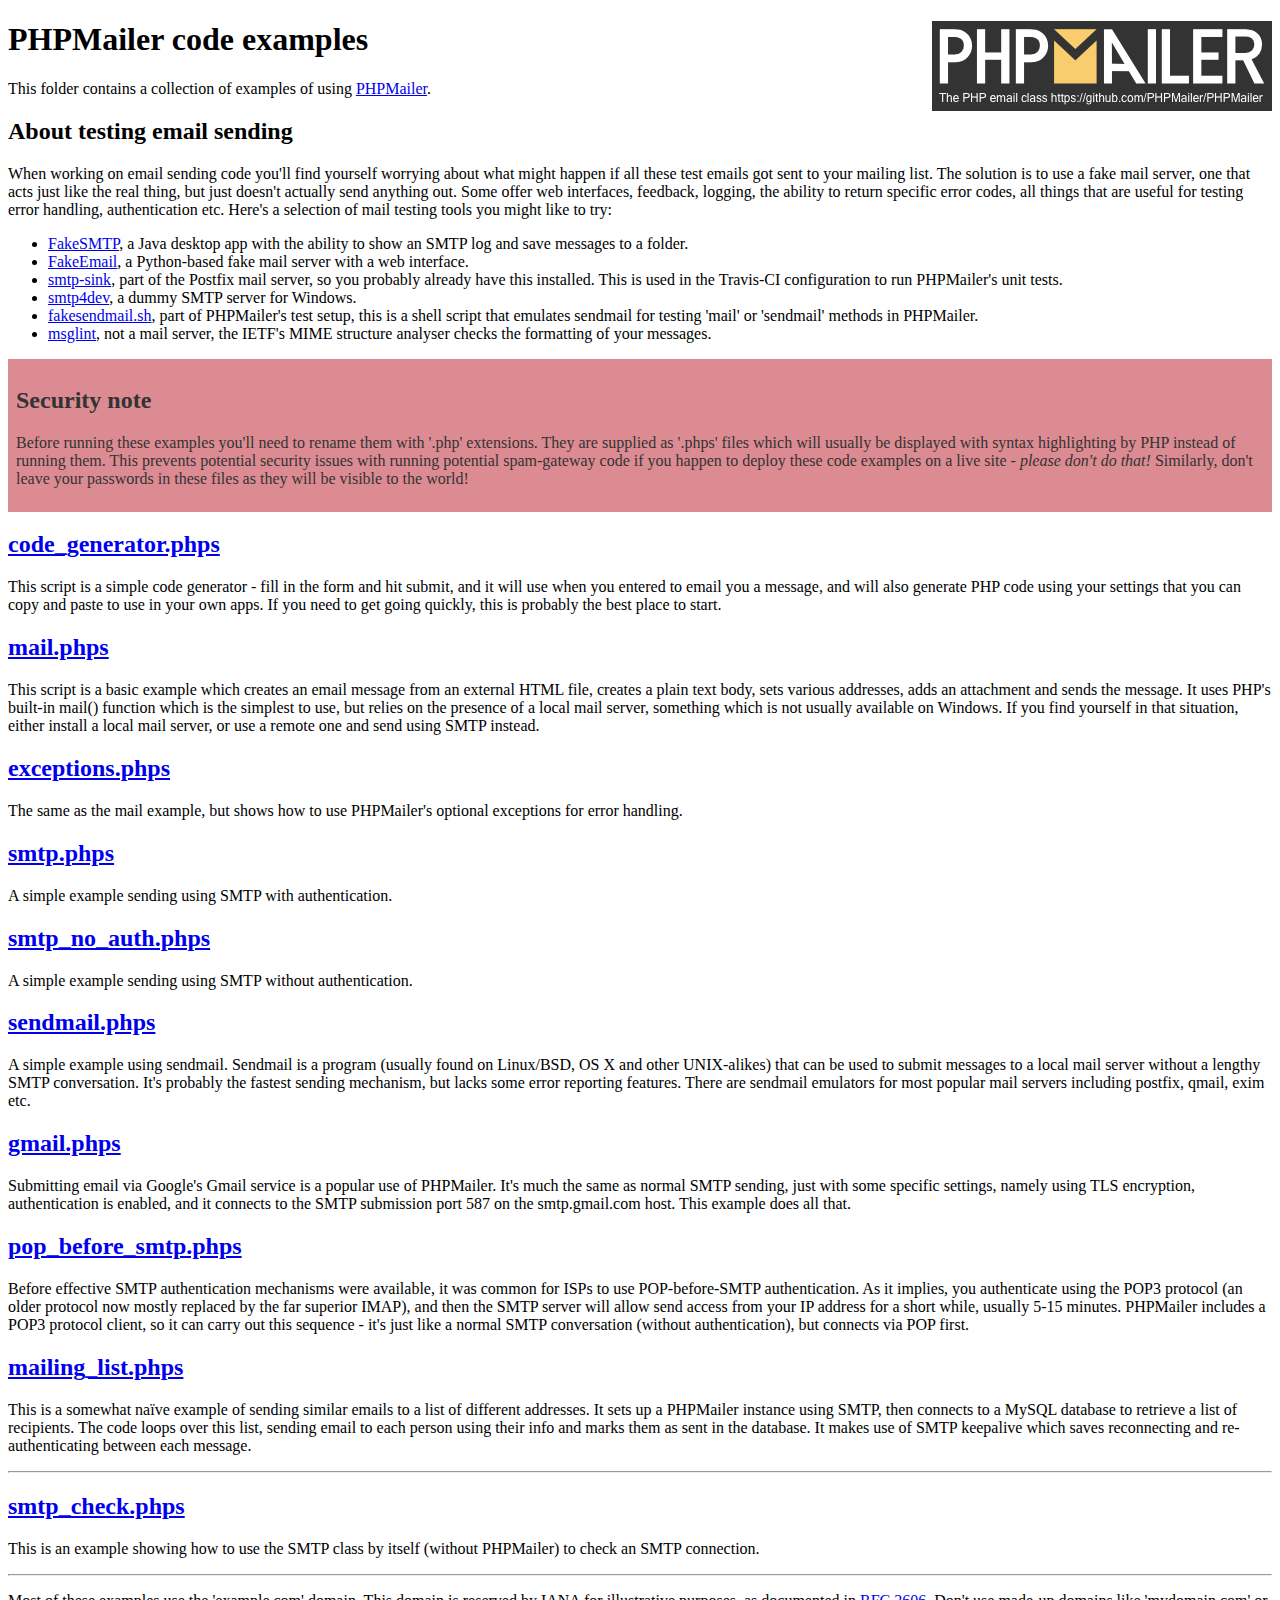
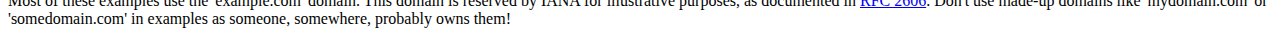
<file: assets/php/phpmailer/examples/index.html>
<!DOCTYPE html>
<html>
<head>
	<meta charset="UTF-8">
	<title>PHPMailer Examples</title>
</head>
<body>
<h1>PHPMailer code examples<a href="https://github.com/PHPMailer/PHPMailer"><img src="images/phpmailer.png" style="float:right; border:0;" alt="PHPMailer logo"></a></h1>
<p>This folder contains a collection of examples of using <a href="https://github.com/PHPMailer/PHPMailer">PHPMailer</a>.</p>
<h2>About testing email sending</h2>
<p>When working on email sending code you'll find yourself worrying about what might happen if all these test emails got sent to your mailing list. The solution is to use a fake mail server, one that acts just like the real thing, but just doesn't actually send anything out. Some offer web interfaces, feedback, logging, the ability to return specific error codes, all things that are useful for testing error handling, authentication etc. Here's a selection of mail testing tools you might like to try:</p>
<ul>
  <li><a href="https://github.com/Nilhcem/FakeSMTP">FakeSMTP</a>, a Java desktop app with the ability to show an SMTP log and save messages to a folder. </li>
  <li><a href="https://github.com/isotoma/FakeEmail">FakeEmail</a>, a Python-based fake mail server with a web interface.</li>
  <li><a href="http://www.postfix.org/smtp-sink.1.html">smtp-sink</a>, part of the Postfix mail server, so you probably already have this installed. This is used in the Travis-CI configuration to run PHPMailer's unit tests.</li>
  <li><a href="http://smtp4dev.codeplex.com">smtp4dev</a>, a dummy SMTP server for Windows.</li>
  <li><a href="https://github.com/PHPMailer/PHPMailer/blob/master/test/fakesendmail.sh">fakesendmail.sh</a>, part of PHPMailer's test setup, this is a shell script that emulates sendmail for testing 'mail' or 'sendmail' methods in PHPMailer.</li>
  <li><a href="http://tools.ietf.org/tools/msglint/">msglint</a>, not a mail server, the IETF's MIME structure analyser checks the formatting of your messages.</li>
</ul>
<div style="padding: 8px; color: #333333; background-color: #dc8b92">
<h2>Security note</h2>
<p>Before running these examples you'll need to rename them with '.php' extensions. They are supplied as '.phps' files which will usually be displayed with syntax highlighting by PHP instead of running them. This prevents potential security issues with running potential spam-gateway code if you happen to deploy these code examples on a live site - <em>please don't do that!</em> Similarly, don't leave your passwords in these files as they will be visible to the world!</p>
</div>
<h2><a href="code_generator.phps">code_generator.phps</a></h2>
<p>This script is a simple code generator - fill in the form and hit submit, and it will use when you entered to email you a message, and will also generate PHP code using your settings that you can copy and paste to use in your own apps. If you need to get going quickly, this is probably the best place to start.</p>
<h2><a href="mail.phps">mail.phps</a></h2>
<p>This script is a basic example which creates an email message from an external HTML file, creates a plain text body, sets various addresses, adds an attachment and sends the message. It uses PHP's built-in mail() function which is the simplest to use, but relies on the presence of a local mail server, something which is not usually available on Windows. If you find yourself in that situation, either install a local mail server, or use a remote one and send using SMTP instead.</p>
<h2><a href="exceptions.phps">exceptions.phps</a></h2>
<p>The same as the mail example, but shows how to use PHPMailer's optional exceptions for error handling.</p>
<h2><a href="smtp.phps">smtp.phps</a></h2>
<p>A simple example sending using SMTP with authentication.</p>
<h2><a href="smtp_no_auth.phps">smtp_no_auth.phps</a></h2>
<p>A simple example sending using SMTP without authentication.</p>
<h2><a href="sendmail.phps">sendmail.phps</a></h2>
<p>A simple example using sendmail. Sendmail is a program (usually found on Linux/BSD, OS X and other UNIX-alikes) that can be used to submit messages to a local mail server without a lengthy SMTP conversation. It's probably the fastest sending mechanism, but lacks some error reporting features. There are sendmail emulators for most popular mail servers including postfix, qmail, exim etc.</p>
<h2><a href="gmail.phps">gmail.phps</a></h2>
<p>Submitting email via Google's Gmail service is a popular use of PHPMailer. It's much the same as normal SMTP sending, just with some specific settings, namely using TLS encryption, authentication is enabled, and it connects to the SMTP submission port 587 on the smtp.gmail.com host. This example does all that.</p>
<h2><a href="pop_before_smtp.phps">pop_before_smtp.phps</a></h2>
<p>Before effective SMTP authentication mechanisms were available, it was common for ISPs to use POP-before-SMTP authentication. As it implies, you authenticate using the POP3 protocol (an older protocol now mostly replaced by the far superior IMAP), and then the SMTP server will allow send access from your IP address for a short while, usually 5-15 minutes. PHPMailer includes a POP3 protocol client, so it can carry out this sequence - it's just like a normal SMTP conversation (without authentication), but connects via POP first.</p>
<h2><a href="mailing_list.phps">mailing_list.phps</a></h2>
<p>This is a somewhat naïve example of sending similar emails to a list of different addresses. It sets up a PHPMailer instance using SMTP, then connects to a MySQL database to retrieve a list of recipients. The code loops over this list, sending email to each person using their info and marks them as sent in the database. It makes use of SMTP keepalive which saves reconnecting and re-authenticating between each message.</p>
<hr>
<h2><a href="smtp_check.phps">smtp_check.phps</a></h2>
<p>This is an example showing how to use the SMTP class by itself (without PHPMailer) to check an SMTP connection.</p>
<hr>
<p>Most of these examples use the 'example.com' domain. This domain is reserved by IANA for illustrative purposes, as documented in <a href="http://tools.ietf.org/html/rfc2606">RFC 2606</a>. Don't use made-up domains like 'mydomain.com' or 'somedomain.com' in examples as someone, somewhere, probably owns them!</p>
</body>
</html>
</file>
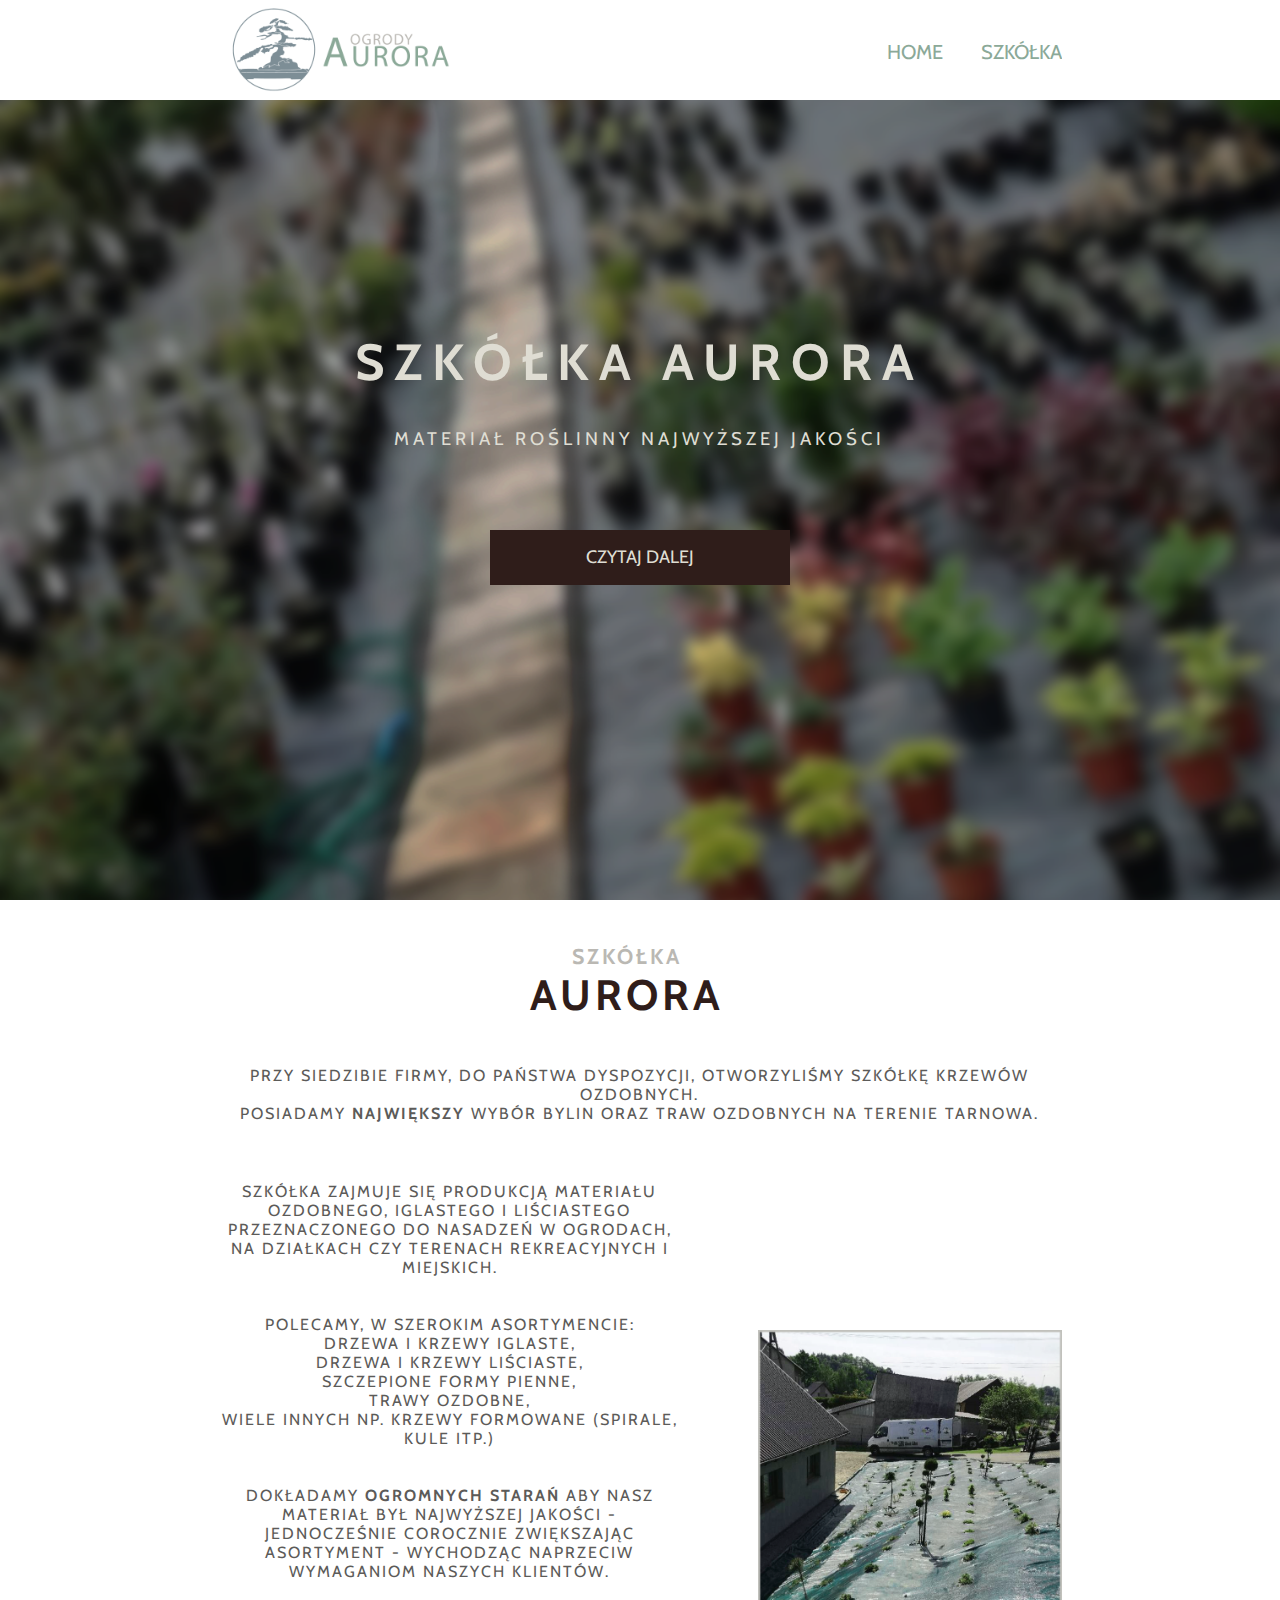
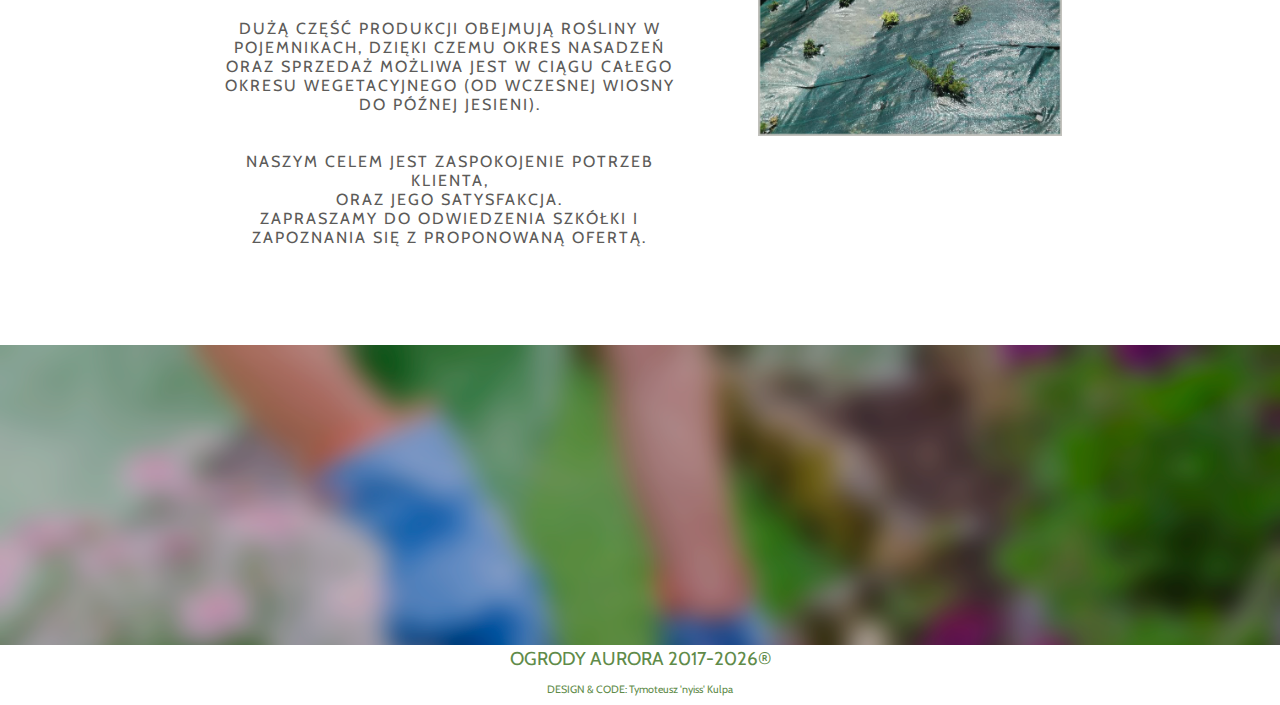
<file: szkolka.html>
<!DOCTYPE html>
<html>
<head>
  <meta charset="UTF-8" >

  <meta name="description" content="Ogrody Aurora zapewniają usługi w postaci tworzenia, kosmetyki oraz opieki nad ogrodami na terenie całej Polski." >
  <meta name="keywords" content="ogrody, ogrody aurora, zakładanie trawników, wywóz liści, pielęgnacja ogrodów, aranżacja zieleni, szkółka, tarnów, małopolska, sklep, rośliny" >

  <meta name="author" content="Tymoteusz nyiss Kulpa" >
  <meta name="copyright" content="Copyright 2017 Ogrody Aurora">
  <meta name="publisher" content="Ogrody Aurora">
  <meta name="company" content="Ogrody Aurora">

  <meta name="viewport" content="width=device-width, initial-scale=1" />

  <link rel="stylesheet" type="text/css" href="assets/css/main.css" />
  <link rel="shortcut icon" href="assets/img/favicon.ico" type="image/x-ico; charset=binary">
  <link rel="icon" href="assets/img/favicon.ico" type="image/x-ico; charset=binary">

  <title>Szkółka Aurora</title>

  <script type="text/javascript" src="https://ajax.googleapis.com/ajax/libs/jquery/3.2.1/jquery.min.js"></script>
  <script type="text/javascript" async="" src="http://www.google-analytics.com/ga.js"></script>
  <script src="assets/js/classie/classie.js"></script>

</head>
<body>
  <!-- Nawigacja -->
  <header>
    <div class="container">
      <span class="logo">
        <img src="assets/img/logo.gif" alt="Ogrody Aurora">
      </span>
      <nav>
        <ul>
          <li><a href="index.html">Home</a></li>
          <li><a href="#showcase-szkolka">Szkółka</a></li>
        </ul>
      </nav>
    </div>
  </header>

  <a href="#showcase-szkolka">
    <div id="scrollUp"></div>
  </a>

  <script type="text/javascript">

  function init() {
      window.addEventListener('scroll', function(e){
          var distanceY = window.pageYOffset || document.documentElement.scrollTop,
              shrinkOn = 20,
              header = document.querySelector("header");
          if (distanceY > shrinkOn) {
              classie.add(header,"smaller");
              document.getElementById("scrollUp").style.opacity = "0.6";
          } else {
              if (classie.has(header,"smaller")) {
                  classie.remove(header,"smaller");
                  document.getElementById("scrollUp").style.opacity = "0";
              }
          }
      });
  }

  window.onload = init();

  </script>

  <div id="navresp">
      <span id="logo">
        <img src="assets/img/logo.gif" alt="Ogrody Aurora">
      </span>

      <div id="burger">
        <div id="nav-icon">
          <span></span>
          <span></span>
          <span></span>
          <span></span>
          <span></span>
          <span></span>
        </div>
      </div>
  </div>

  <div id="burgermenu">
    <ul>
      <li><a href="index.html">Home</a></li>
      <li><a href="#showcase-szkolka">Szkółka</a></li>
    </ul>
  </div>

  <script type="text/javascript">

    $(document).ready(function(){
    $('#nav-icon').click(function(){
      $(this).toggleClass('open');
      if (this.classList.contains("open")) {
        document.getElementById("burgermenu").style.display = "block";
        document.getElementById("burgermenu").style.animationName = "menuopen";
        $('body').addClass("overflowHidden");
        $('#showcase, #cta, #szkolka, #break4, footer').addClass("blur");
      }else {
        document.getElementById("burgermenu").style.animationName = "menuclose";
        $('body').removeClass("overflowHidden");
        $('#showcase, #cta, #szkolka, #break4, footer').removeClass("blur");
        setTimeout(function(){ document.getElementById("burgermenu").style.display = "none"; }, 600);
      }
    });
    });

    const navIconClasses = document.getElementById("nav-icon").classList;

    $("#burgermenu").on("click", "li", function () {
        navIconClasses.remove('open')
        document.getElementById("burgermenu").style.animationName = "menuclose";
        $('body').removeClass("overflowHidden");
        $('#showcase, #cta, #szkolka, #break4, footer').removeClass("blur");
        setTimeout(function(){ document.getElementById("burgermenu").style.display = "none"; }, 600);
    });

    </script>

<!-- Zawartość -->

<section id="showcase-szkolka">
  <div class="container">
    <h1>Szkółka Aurora</h1>
    <div id="tekst-1">
      Materiał roślinny najwyższej jakości<br>

    </div>
    <a href="#szkolka" id="cta" class="b1 szkolka" >
      Czytaj dalej
    </a>
  </div>
</section>

<section id="szkolka">
  <div class="container">
    <h2>Szkółka<br><span class="burgundy">Aurora</span></h2>
    <div id="zawartosc">
      <span>Przy siedzibie firmy, do Państwa dyspozycji, otworzyliśmy szkółkę krzewów ozdobnych. </span><br>
      <span>Posiadamy <strong>największy</strong> wybór bylin oraz  traw ozdobnych na terenie Tarnowa.</span><br><br>

      <div class="left">
        <span>Szkółka zajmuje się produkcją materiału ozdobnego,
              iglastego i liściastego przeznaczonego do nasadzeń w ogrodach,
              na działkach czy terenach rekreacyjnych i miejskich.
        </span><br><br>

        <div class="leftInnerTextCenter">
          <span>Polecamy, w szerokim asortymencie: <br>
            <ul>
              <li>drzewa i krzewy iglaste,</li>
              <li>drzewa i krzewy liściaste,</li>
              <li>szczepione formy pienne,</li>
              <li>trawy ozdobne,</li>
              <li>wiele innych np. krzewy formowane (spirale, kule itp.)</li>
            </ul>
          </span><br><br>
        </div>

        <span>Dokładamy <strong>ogromnych starań</strong> aby nasz materiał był najwyższej jakości -
              jednocześnie corocznie zwiększając asortyment -
              wychodząc naprzeciw wymaganiom naszych klientów.
        </span><br><br>

        <span>Dużą część produkcji obejmują rośliny w pojemnikach,
              dzięki czemu okres nasadzeń oraz sprzedaż możliwa jest w ciągu całego okresu wegetacyjnego
              (od wczesnej wiosny do późnej jesieni).
        </span><br><br>

        <span>Naszym celem jest zaspokojenie potrzeb klienta, <br>oraz jego satysfakcja.<br>
              Zapraszamy do odwiedzenia szkółki i zapoznania się z proponowaną ofertą.
        </span><br><br>
      </div>

      <div class="right">
        <div id="imgInsert2">
          <div id="modal" class="modal">
            <img class="modal-content" id="img02" src="assets/img/szkolka.png">
          </div>
        </div>
      </div>

    </div>
  </div>
</section>

<script>

$(document).ready(function(){
  var divSameHeight = setInterval(function() {
    if (window.innerWidth < 975) {
      clearInterval();
    }else {
      $("#imgInsert2").height($(".left").height());
    }
  }, 100);

  var modal = document.getElementById('modal');
  var body = document.getElementsByTagName("body")[0];
  var img = document.getElementById('imgInsert2');

  img.onclick = function(){
      modal.style.display = "block";
      classie.add(body,"overflowHidden");
  }

  window.onclick = function(event) {
    if (event.target == modal) {
        modal.style.display = "none";
        classie.remove(body,"overflowHidden")
    }
  }

});

$(document).on('keyup',function(evt) {
    if (evt.keyCode == 27) {
      document.getElementById('modal').style.display = "none";
      $('body').removeClass("overflowHidden");
    }
});

</script>

<section id="break4">
  <!-- IMG#4 -->
  <h6>Break4</h6>
</section>

<!-- Stopka -->
    <footer>
      OGRODY AURORA 2017-<script>document.write(new Date().getFullYear())</script>&reg; <br>
      <span>DESIGN &amp; CODE: Tymoteusz 'nyiss' Kulpa</span>
    </footer>

  <script>

    var offset;

    if (window.innerWidth > 975) {
      offset = 75;
    }else {
      offset = 65;
    }

    $('a').click(function(event) {
        var id = $(this).attr("href");
        var target = $(id).offset().top - offset;
        $('html, body').animate({
            scrollTop: target
        }, 500);
        event.preventDefault();
    });

  </script>

</body>
</html>
</file>
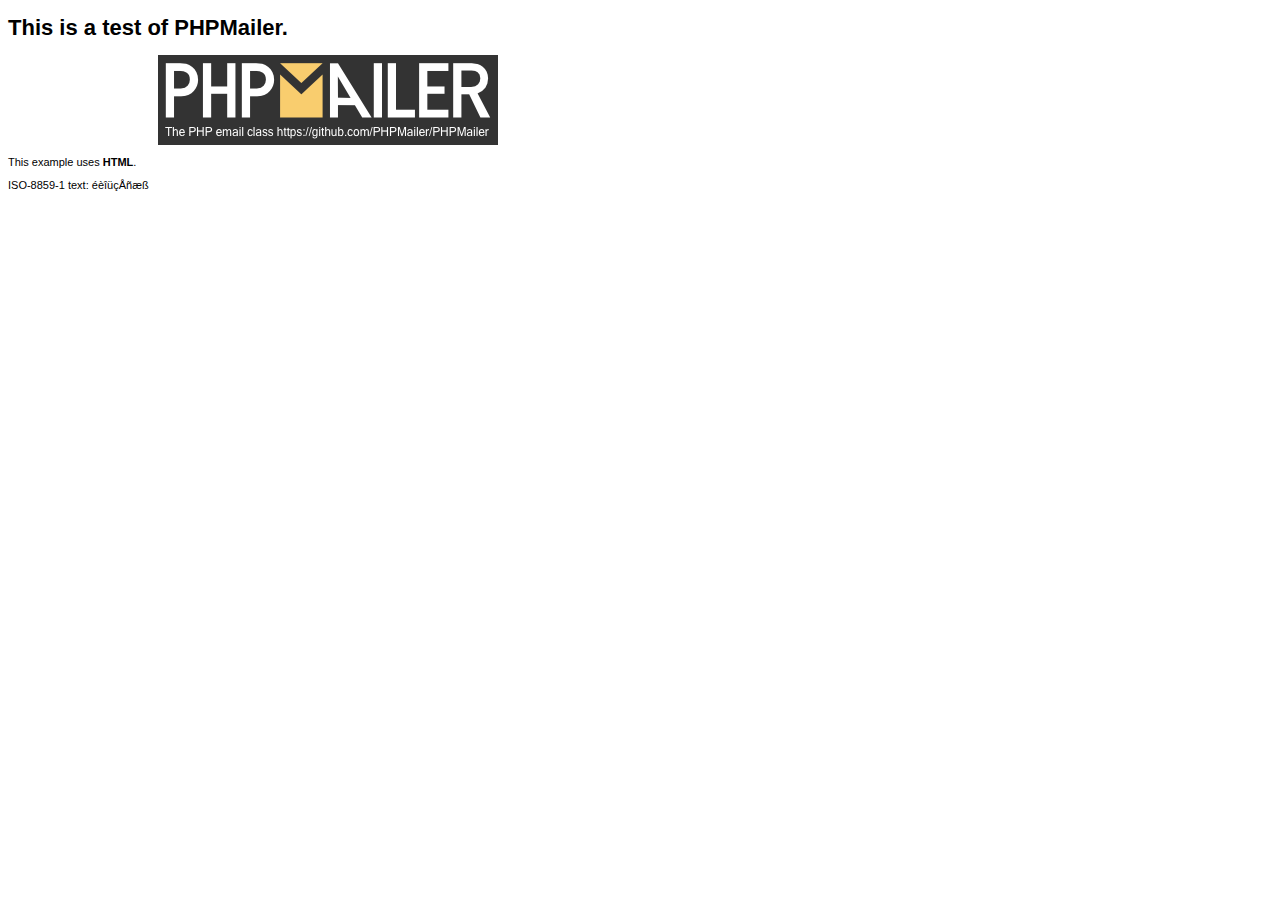
<file: assets/php/phpmailer/examples/contents.html>
<!DOCTYPE HTML PUBLIC "-//W3C//DTD HTML 4.01 Transitional//EN" "http://www.w3.org/TR/html4/loose.dtd">
<html>
<head>
  <meta http-equiv="Content-Type" content="text/html; charset=iso-8859-1">
  <title>PHPMailer Test</title>
</head>
<body>
<div style="width: 640px; font-family: Arial, Helvetica, sans-serif; font-size: 11px;">
  <h1>This is a test of PHPMailer.</h1>
  <div align="center">
    <a href="https://github.com/PHPMailer/PHPMailer/"><img src="images/phpmailer.png" height="90" width="340" alt="PHPMailer rocks"></a>
  </div>
  <p>This example uses <strong>HTML</strong>.</p>
  <p>ISO-8859-1 text: ���������</p>
</div>
</body>
</html>
</file>
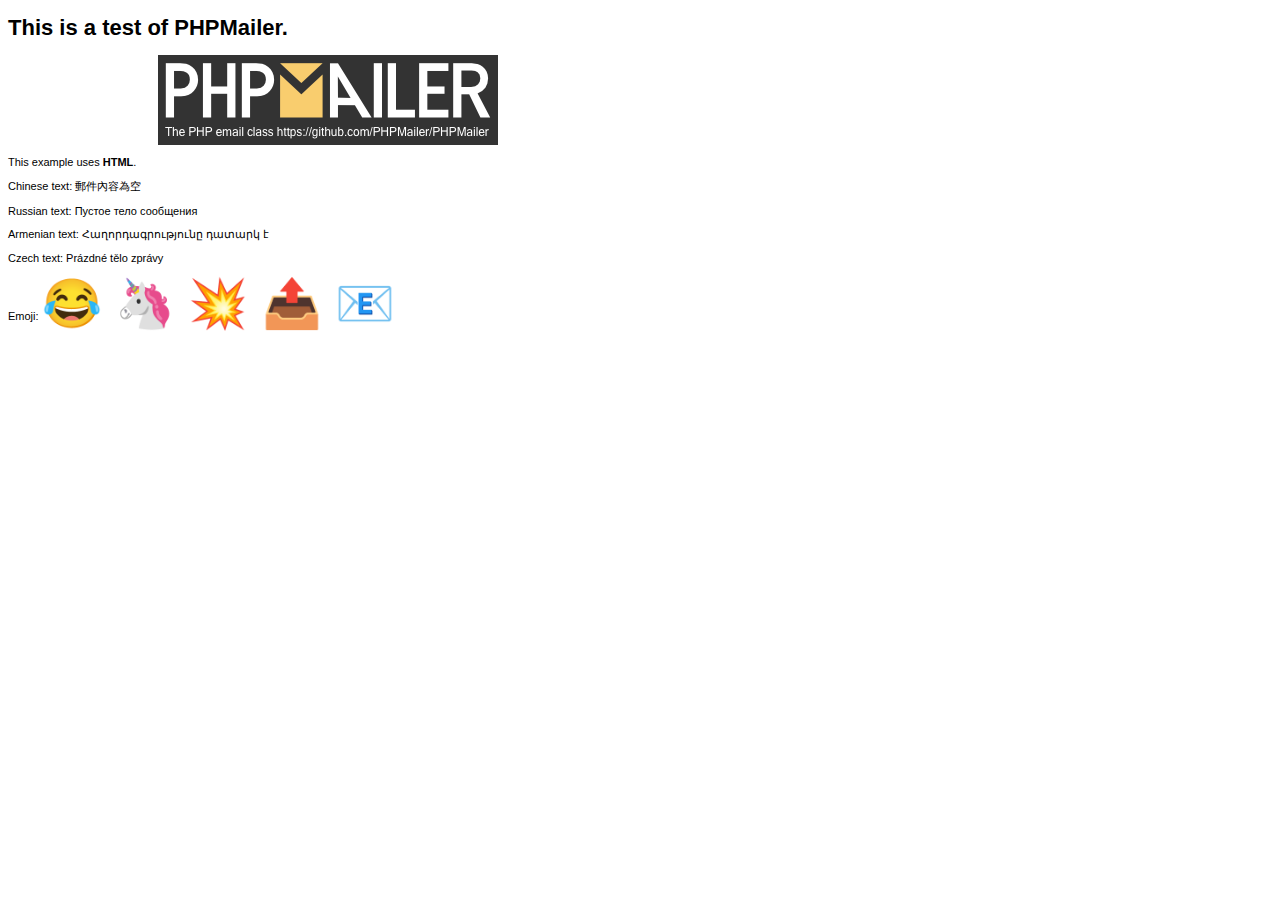
<file: assets/php/phpmailer/examples/contentsutf8.html>
<!DOCTYPE HTML PUBLIC "-//W3C//DTD HTML 4.01 Transitional//EN" "http://www.w3.org/TR/html4/loose.dtd">
<html>
<head>
  <meta http-equiv="Content-Type" content="text/html; charset=utf-8">
  <title>PHPMailer Test</title>
</head>
<body>
<div style="width: 640px; font-family: Arial, Helvetica, sans-serif; font-size: 11px;">
  <h1>This is a test of PHPMailer.</h1>
  <div align="center">
    <a href="https://github.com/PHPMailer/PHPMailer/"><img src="images/phpmailer.png" height="90" width="340" alt="PHPMailer rocks"></a>
  </div>
  <p>This example uses <strong>HTML</strong>.</p>
  <p>Chinese text: 郵件內容為空</p>
  <p>Russian text: Пустое тело сообщения</p>
  <p>Armenian text: Հաղորդագրությունը դատարկ է</p>
  <p>Czech text: Prázdné tělo zprávy</p>
  <p>Emoji: <span style="font-size: 48px">😂 🦄 💥 📤 📧</span></p>
</div>
</body>
</html>
</file>
<file: assets/css/main.css>
@import url('https://fonts.googleapis.com/css?family=Cabin');

/*- Globals -*/

html, body{
  padding: 0;
  margin: 0;
  width: 100%;
  font-family: 'Cabin', sans-serif;
  background-color: #ffffff;
}

.overflowHidden{
  overflow: hidden;
}

.blur{
  -webkit-filter: blur(4px);
  -moz-filter: blur(4px);
  -o-filter: blur(4px);
  -ms-filter: blur(4px);
  filter: blur(4px);
}

ul{
  margin: 0;
  padding: 0;
  list-style-type: none;
}

.container{
  width:66%;
  margin: auto;
  overflow: hidden;
}

a{
  text-decoration:none;
}

.b1{
  border: none;
  text-decoration: none;
  font-family: 'Cabin', sans-serif;
  outline: none;
}

h6{
  display: none;
}


.left{
  width: 55%;
  float: left;
  text-align: center;
  margin-right: 5%;
}

.right{
  width: 40%;
  float: right;
}

.left, .right{
  display: flex;
  flex-direction: column;
  margin-top: 40px;
  margin-bottom: 30px;
}

.leftInnerTextCenter{
  text-align: center;
}

.topSpace{
  margin-top: 20px;
}

.green{
  color: #608b49;
}

.burgundy{
  color: #2f1d1a;
}

/*- Content -*/

/*- Header -*/

header{
  height: 100px;
  z-index: 5;
  position: fixed;
  background-color: #ffffff;
  width: 100%;
  overflow: hidden;
  -webkit-transition: height 0.3s;
  transition: height 0.3s;
}

.logo{
  float:left;
  -webkit-transition: all 0.3s;
  transition: all 0.3s;
}

.logo img{
  height: 100px;
  -webkit-transition: all 0.3s;
  transition: all 0.3s;
}

header nav{
  float: right;
  margin: auto;
  padding-top: 40px;
  -webkit-transition: all 0.3s;
  transition: all 0.3s;
}

header ul{
  font-size: 20px;
  text-transform: uppercase;
}

header li{
  float: left;
  display: inline;
  padding: 0 0 0 38px;
}

header a{
  color: #8ba998;
  -webkit-transition: all 0.3s;
  transition: all 0.3s;
}

header nav a:hover {
    color: #608b49;
}

header nav a:active {
    color: #608b49;
}

header.smaller {
    height: 80px;
}

header.smaller .logo img{
  height: 80px;
}

header.smaller nav {
    padding-top: 30px;
}

#navresp{
  display: none;
  height: 70px;
  z-index: 4;
  position: fixed;
  background-color: #ffffff;
  width: 100%;
}

#logo{
  margin-left: 6px;
}

#logo img{
  height: 60px;
  margin-top: 6px;
}

#navresp #logo,#burger{
  padding-top: 8px;
}

#burgermenu{
  display: none;
  width: 100%;
  z-index: 4;
  position: fixed;
  top: 65px;
  background-color: #ffffff;
  text-align: center;
  -webkit-animation-name: menuopen;
          animation-name: menuopen;
  -webkit-animation-duration: 1s;
          animation-duration: 1s;
  height: 325px;
}

#burgermenu ul{
  font-size: 20px;
  text-transform: uppercase;
  padding-top: 40px;
}

#burgermenu li{
  padding-bottom: 48px;
}

#burgermenu a{
  color: #8ba998;
}

#burger{
  float: right;
  margin-top: 7px;
  margin-right: 20px;
}

#nav-icon{
  width: 50px;
  height: 45px;
  position: relative;
  -webkit-transform: rotate(0deg);
  transform: rotate(0deg);
  -webkit-transition: .5s ease-in-out;
  transition: .5s ease-in-out;
  cursor: pointer;
}

/*- Showcase -*/

#showcase{
  height: 100vh;
  width: 100%;
  background: url(../img/showcase-underground-2.png);
  display: table;
  background-size: cover;
  z-index: 1;
  color: #dfddd3;
  text-transform: uppercase;
}

h1{
  padding-top: 33vh;
  font-size: calc(38px + 1vw);
  letter-spacing: 10px;
  display: block;
  text-align: center;
}

#tekst, #tekst-1{
  font-size: calc(12px + 0.5vw);
  letter-spacing: 4px;
  max-width: 550px;
  text-align: center;
  padding-bottom: 80px;
  margin: auto;
}

#cta{
  line-height: 55px;
  margin: auto;
  display: block;
  height: 55px;
  width: 300px;
  z-index: 4;
  text-align: center;
  font-size: 18px;
  text-transform: uppercase;
  color: #dfddd3;
}

.ogrody{
    background-color: #886458;
}

/*- ScrollUp -*/

#scrollUp{
  transition: opacity 0.5s ease-out;
  opacity: 0;
  height: 36px;
  width: 60px;
  position: fixed;
  right: 75px;
  bottom: 75px;
  z-index: 999;
  background: url(../img/scrollUp.png);
  background-size: cover;
}

/*- Opis -*/

#opis{
  text-transform: uppercase;
  text-align: center;
  min-height: 550px;
  padding-top: 45px;
  margin-bottom: 50px;
  color: #5c5b59;
  letter-spacing: 2px;
  line-height: 160%;
}

#imgInsert1{
  width: 90%;
  margin-left: 10%;
  background: url(../img/hydrotrawa.jpg);
  background-size: contain;
  background-repeat: no-repeat;
  background-position: center;
}

.modal {
  display: none;
  position: fixed;
  z-index: 9999;
  padding-top: 100px;
  left: 0;
  top: 0;
  width: 100%;
  height: 100%;
  overflow: auto;
  background-color: rgb(0,0,0);
  background-color: rgba(0,0,0,0.9);
}

.modal-content {
  margin: auto;
  display: block;
  height: 80%;
  max-width: 80%
}

.modal-content, #caption {
  -webkit-animation-name: zoom;
  -webkit-animation-duration: 0.6s;
  animation-name: zoom;
  animation-duration: 0.6s;
}

@-webkit-keyframes zoom {
  from {-webkit-transform:scale(0)}
  to {-webkit-transform:scale(1)}
}

@keyframes zoom {
  from {transform:scale(0)}
  to {transform:scale(1)}
}

@media only screen and (max-width: 975px){
  .modal-content {
      width: 100%;
  }
}

/*- Break1 -*/

#break1{
  width: 100%;
  height: 300px;
  background: url(../img/break1.png);
  background-size: cover;
}

/*- Oferta -*/

#oferta{
  text-transform: uppercase;
  text-align: center;
  min-height: 550px;
  padding-top: 45px;
  margin-bottom: 50px;
  color: #5c5b59;
}

h2{
  color: #bab8b3;
  font-size: 16pt;
  letter-spacing: 3px;
  padding-right: 3%;
}

h2 span{
  font-size: 32pt;
  letter-spacing: 4px;
}

.c1{
  float:left;
  margin-top: 30px;
  width: 31%;
  letter-spacing: 4px;
}

.lm{
  margin-left: 2%;
}

#oferta ul li{
  margin-bottom: 25px;
}

/*- Break #2 -*/

#break2{
  width: 100%;
  height: 300px;
  background: url(../img/break2.png);
  background-size: cover;
}

/*- Kontakt -*/

#kontakt{
  color: #dcdbd4;
  min-height: 700px;
  padding-top: 50px;
}

#leftalign{
  float: left;
  width: 48%;
  margin-bottom: 20px;
}

#rightalign{
  float: right;
  width: 48%;
  margin-bottom: 30px;
}

#map{
  display: -webkit-box;
  display: -ms-flexbox;
  display: flex;
  -webkit-box-orient: vertical;
  -webkit-box-direction: normal;
      -ms-flex-direction: column;
          flex-direction: column;
  -webkit-box-pack: center;
      -ms-flex-pack: center;
          justify-content: center;
  -webkit-box-align: center;
      -ms-flex-align: center;
          align-items: center;
  height: 450px;
  width: 95%;
  margin-top: 25px;
  color: #000;
}

#creds{
  display: -webkit-box;
  display: -ms-flexbox;
  display: flex;
  -webkit-box-orient: vertical;
  -webkit-box-direction: normal;
      -ms-flex-direction: column;
          flex-direction: column;
  -webkit-box-pack: center;
      -ms-flex-pack: center;
          justify-content: center;
  -webkit-box-align: center;
      -ms-flex-align: center;
          align-items: center;
  margin-top: 15px;
  font-size: 18pt;
  text-transform: uppercase;
  text-align: center;
}

#godziny{
  display: -webkit-box;
  display: -ms-flexbox;
  display: flex;
  -webkit-box-orient: vertical;
  -webkit-box-direction: normal;
      -ms-flex-direction: column;
          flex-direction: column;
  -webkit-box-pack: center;
      -ms-flex-pack: center;
          justify-content: center;
  -webkit-box-align: center;
      -ms-flex-align: center;
          align-items: center;
  width: 100%;
  margin-top: 30px;
  margin-left: auto;
  margin-right: auto;
}

#godziny h3{
  text-transform: uppercase;
  letter-spacing: 5px;
  text-align: center;
}

#form1{
  display: -webkit-box;
  display: -ms-flexbox;
  display: flex;
  -webkit-box-orient: vertical;
  -webkit-box-direction: normal;
      -ms-flex-direction: column;
          flex-direction: column;
  -webkit-box-align: center;
      -ms-flex-align: center;
          align-items: center;
  width: 100%;
  margin-top: 20px;
  margin-left: auto;
  margin-right: auto;
}

fieldset{
  border: none;
  margin: 0;
  padding: 0;
}

form input{
  color: #dcdbd4;
  margin-top: 8px;
  height: 30px;
  width: 300px;
  text-transform: uppercase;
  letter-spacing: 2px;
  font-family: 'Cabin', sans-serif;
}

input[type=text]{
    border: 1px solid #ccc;
    outline: none;
}

input[type=text]:focus {
    border: 1px solid #555;
}

input[type=email]{
    border: 1px solid #ccc;
    outline: none;
}

input[type=email]:focus {
    border: 1px solid #555;
}

input[name=body]{
  height: 150px;
}

button[type=submit]{
  height: 35px;
  margin-top: 8px;
  width: 306px;
  background-color: #c3bfa3;
  color: #fff;
  font-family: 'Cabin', sans-serif;
  letter-spacing: 2px;
}

/*- Break #3 -*/

#break3{
  width: 100%;
  height: 300px;
  background: url(../img/break3.png);
  background-size: cover;
}

/*- Szkólka -*/

#showcase-szkolka{
  height: 100vh;
  width: 100%;
  background: url(../img/showcase-szkolka-underground.png);
  display: table;
  background-size: cover;
  z-index: 1;
  color: #dfddd3;
  text-transform: uppercase;
}

.szkolka{
  background-color: #2f1d1a;
}

#szkolka{
  padding-top: 25px;
  text-transform: uppercase;
  text-align: center;
  letter-spacing: 2px;
  color: #5c5b59;
  margin-bottom: 30px;
}

#zawartosc{
  margin-top: 45px;
}

#imgInsert2{
  width: 90%;
  margin-left: 10%;
  background: url(../img/szkolka.png);
  background-size: contain;
  background-repeat: no-repeat;
  background-position: center;
}

/*- Break #4 -*/

#break4{
  width: 100%;
  height: 300px;
  background: url(../img/break4.png);
  background-size: cover;
}

/*- Footer -*/

footer{
  min-height: 60px;
  color: #608b49;
  font-size: 14pt;
  text-align: center;
  line-height: 1.5;
}

footer a{
  color: #608b49;
}

footer span{
  font-size: 8pt;
}

/*- Media -*/

@media (max-width: 975px) {
  .container{
    width: 75%;
  }

  #imgInsert1{
    margin: 0;
    width: 100%;
    height: 350px;
  }

  #imgInsert2{
    margin: 0;
    width: 100%;
    height: 350px;
  }

  .modal-content{
    height: auto;
    max-width: 80%
  }

  #scrollUp{
    height: 0;
    width: 0;
    position: fixed;
    right: 0;
    bottom: 0;
    z-index: 999;
  }

  #cta{
    width: auto;
  }

  #break1, #break2, #break3, #break4{
    height: 200px;
  }

  header{
    display: none;
  }

  #navresp{
    display: block;
  }

  #navresp a{
    margin-left: 20px;
  }

  h1{
    padding-top: 20vh;
  }

  #tekst{
    padding-bottom: 25px;
  }

  #tekst-1{
    padding-bottom: 60px;
  }

  .left, .right{
    display: block;
    float: none;
    width: 100%;
  }

  h2{
    padding: 0;
  }

  .c1{
    width: 100%;
  }

  #leftalign{
    width: 100%;
    margin-bottom: 10px;
  }

  #rightalign{
    width: 100%;
    margin-bottom: 40px;
    padding-bottom: 10px;
  }

  #map{
    width: 100%;
    height: 400px;
    margin-top: 5px;
  }

  form input{
    min-width: 220px;
    width: 100%;
  }

  button[type=submit]{
    margin-left: 3px;
    width:100%;
  }

  footer{
    min-height: 75px;
    padding-top: 15px;
  }
}



/*- Animations -*/

/*- Mobile menu drawer -*/

@-webkit-keyframes menuopen {
    0%{
      height: 0;
      opacity: 0;
    }
    60%{
      height: 360px;
      opacity: 1;
    }
    100%{
      height: 325px;
      opacity: 1;
    }
}

@keyframes menuopen {
    0%{
      height: 0;
      opacity: 0;
    }
    60%{
      height: 360px;
      opacity: 1;
    }
    100%{
      height: 325px;
      opacity: 1;
    }
}

@-webkit-keyframes menuclose {
    0%{
      height: 325px;
    }
    99%{
      height: 0;
    }
    100%{
      opacity: 0;
    }
}

@keyframes menuclose {
    0%{
      height: 325px;
    }
    99%{
      height: 0;
    }
    100%{
      opacity: 0;
    }
}

/*- Mobile menu icon -*/

#nav-icon span {
  display: block;
  position: absolute;
  height: 4px;
  width: 50%;
  background: #8ba998;
  opacity: 1;
  -webkit-transform: rotate(0deg);
  transform: rotate(0deg);
  -webkit-transition: .25s ease-in-out;
  transition: .25s ease-in-out;
}

#nav-icon span:nth-child(even) {
  left: 50%;
  border-radius: 0 6px 6px 0;
}

#nav-icon span:nth-child(odd) {
  left:0px;
  border-radius: 6px 0 0 6px;
}

#nav-icon span:nth-child(1), #nav-icon span:nth-child(2) {
  top: 0px;
}

#nav-icon span:nth-child(3), #nav-icon span:nth-child(4) {
  top: 18px;
}

#nav-icon span:nth-child(5), #nav-icon span:nth-child(6) {
  top: 36px;
}

#nav-icon.open span:nth-child(1),#nav-icon.open span:nth-child(6) {
  -webkit-transform: rotate(45deg);
  transform: rotate(45deg);
}

#nav-icon.open span:nth-child(2),#nav-icon.open span:nth-child(5) {
  -webkit-transform: rotate(-45deg);
  transform: rotate(-45deg);
}

#nav-icon.open span:nth-child(1) {
  left: 5px;
  top: 11px;
}

#nav-icon.open span:nth-child(2) {
  left: calc(50% - 5px);
  top: 11px;
}

#nav-icon.open span:nth-child(3) {
  left: -50%;
  opacity: 0;
}

#nav-icon.open span:nth-child(4) {
  left: 100%;
  opacity: 0;
}

#nav-icon.open span:nth-child(5) {
  left: 5px;
  top: 26px;
}

#nav-icon.open span:nth-child(6) {
  left: calc(50% - 5px);
  top: 26px;
}
</file>
